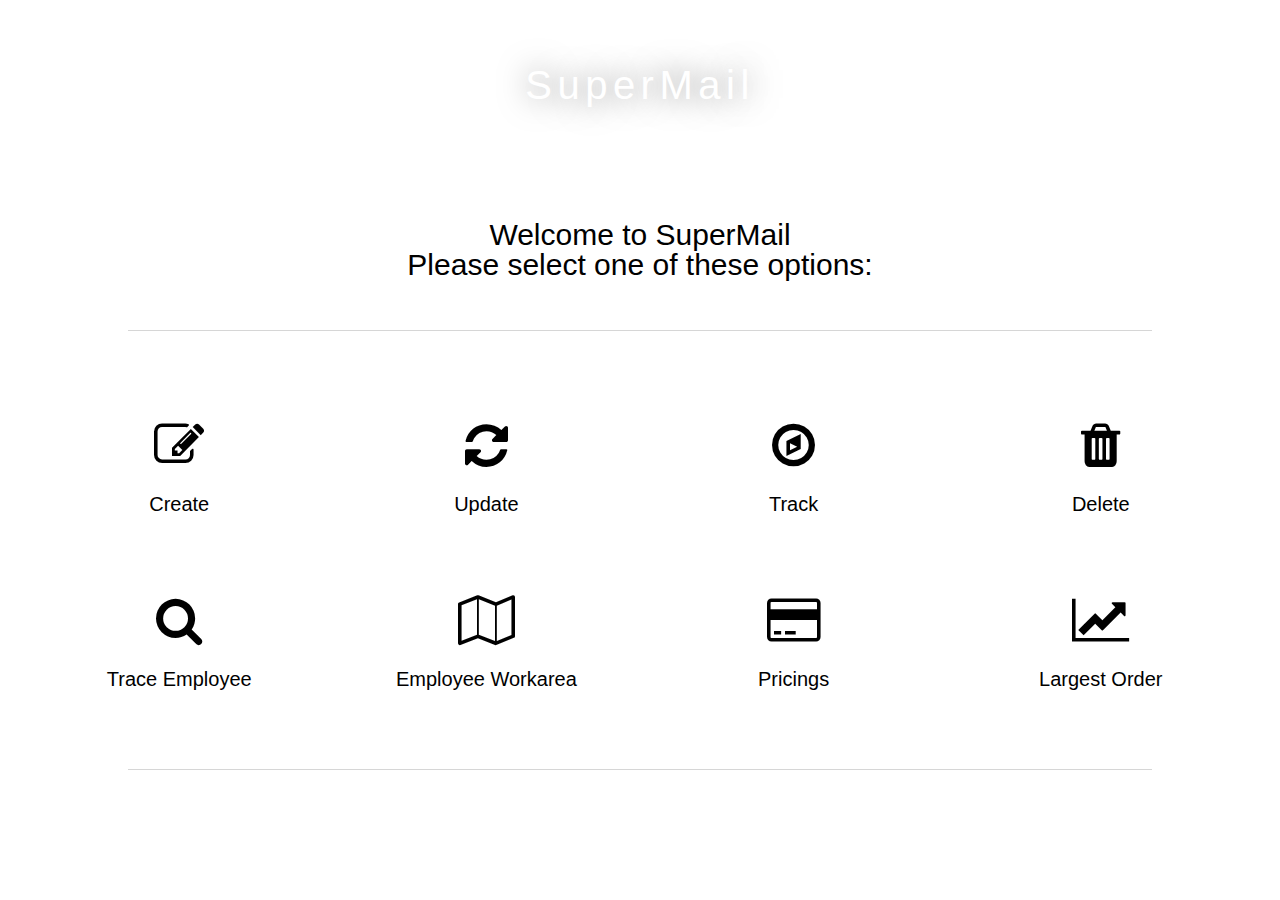
<file: index.html>
<!DOCTYPE html>
<html>
<head>
    <meta charset="utf-8">
    <title>SuperMail - your super mail</title>
    <link rel="stylesheet" type="text/css" href="style/all.css">
    <link rel="stylesheet" href="https://cdnjs.cloudflare.com/ajax/libs/font-awesome/4.7.0/css/font-awesome.min.css">
</head>

<body>

<div class="headingBanner">
    <div class="heading">
        <h1>SuperMail</h1>
    </div>
</div>

<div class="headingTitle">
    <h2>Welcome to SuperMail<h2>Please select one of these options:</h2>
</div>

<div class="divider" style="margin-bottom: 3%;">

    </div>


<div class="itemWrapper">


        <div class="grid-item">
    <button class="btm-space" type="submit" onclick="window.location.href='createorder.html'">
        <div class="itemIcon"><i class="fa fa-pencil-square-o"></i></div><br>Create</button>
    </div>

    <div class="grid-item">
    <button class="btm-space" type="submit" onclick="window.location.href='update.html'">
    <div class="itemIcon"><i class="fa fa-refresh" aria-hidden="true"></i></div><br>Update</button>
    </div>

    <div class="grid-item">
    <button class="btm-space" type="submit" onclick="window.location.href='tracking.html'">
    <div class="itemIcon"><i class="fa fa-compass" aria-hidden="true"></i></div><br>Track</button>
    </div>

    <div class="grid-item">
    <button class="btm-space" type="submit" onclick="window.location.href='delete.html'">
        <div class="itemIcon"><i class="fa fa-trash" aria-hidden="true"></i></div><br>Delete</button>
    </div>

    <div class="grid-item">
    <button class="btm-space" type="submit" onclick="window.location.href='traceemployee.html'">
    <div class="itemIcon"><i class="fa fa-search" aria-hidden="true"></i></div><br>Trace Employee</button>
    </div>

    <div class="grid-item">
    <button class="btm-space" type="submit" onclick="window.location.href='employeeworkarea.php'">
        <div class="itemIcon"><i class="fa fa-map-o" aria-hidden="true"></i></div><br>Employee Workarea</button>
    </div>
    
    <div class="grid-item">
    <button class="btm-space" type="submit" onclick="window.location.href='pricings.php'">
    <div class="itemIcon"><i class="fa fa-credit-card" aria-hidden="true"></i></div><br>Pricings</button>
    </div>
   
   <div class="grid-item"> 
    <button class="btm-space" type="submit" onclick="window.location.href='largestorder.php'">
        <div class="itemIcon"><i class="fa fa-line-chart" aria-hidden="true"></i></div><br>Largest Order</button>
</div>
</div>

<div class="divider">

    </div>
</body>

</html>
</file>
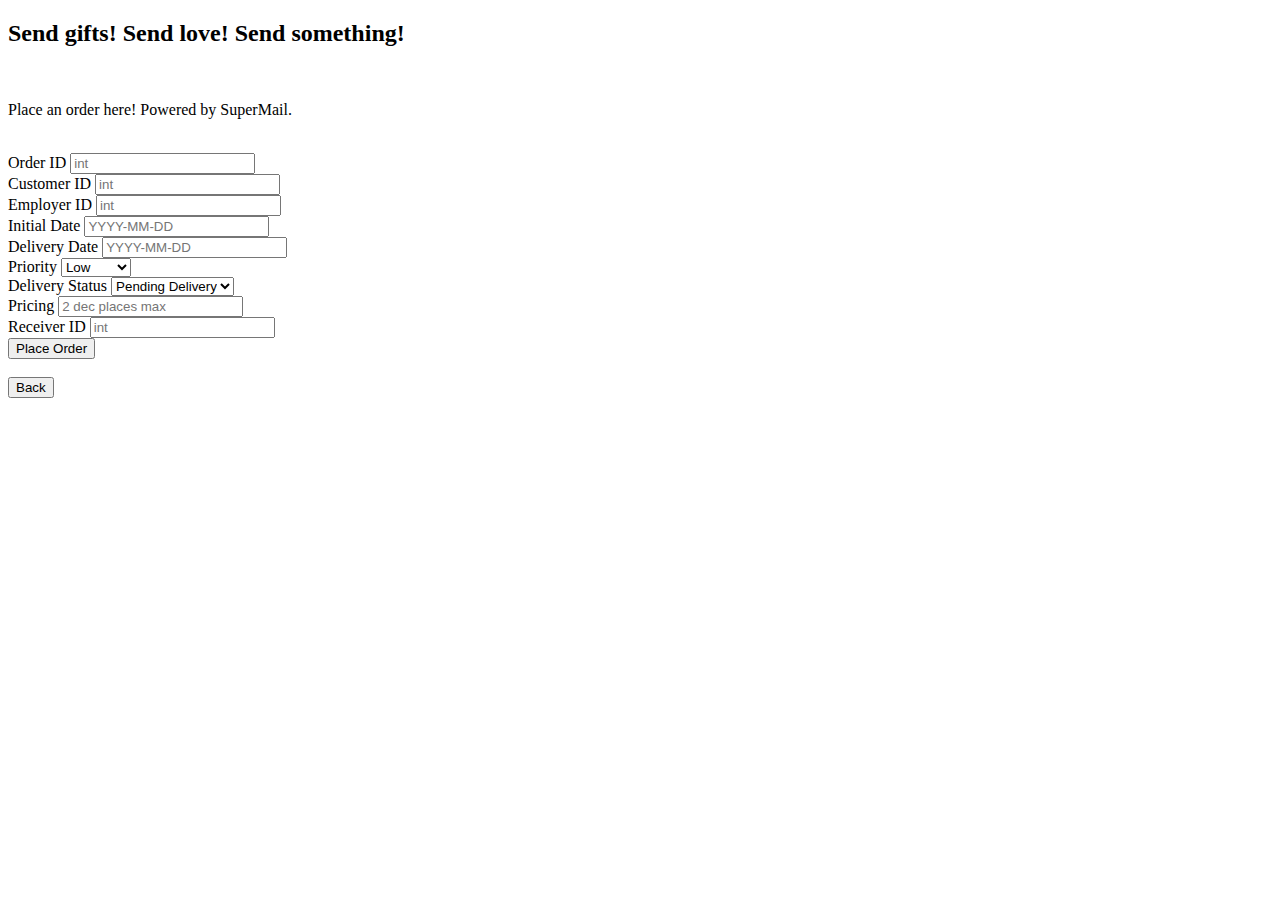
<file: createorder.html>
<!doctype html>

<html>
<style>
    .btm-space {
       margin-bottom: 30px;
    }
</style>

<head>
    <meta charset="utf-8">
    <title>Place your order - SuperMail</title>
</head>


<body>
    <h2>Send gifts! Send love! Send something!</h2>
    <br>
    <p>Place an order here! Powered by SuperMail.</p>
    <br>

    <form action="createorder.php" method="post"> 
        <label>Order ID </label>
        <input name="order_id" type="text" placeholder="int">
        <br>
        <label>Customer ID </label>
        <input name="customer_id" type="text" placeholder="int">
        <br>
        <label>Employer ID </label>
        <input name="eid" type="text" placeholder="int">
        <br>
        <label>Initial Date </label>
        <input name="initial_date" type="text" placeholder="YYYY-MM-DD">
        <br>
        <label>Delivery Date </label>
        <input name="delivery_date" type="text" placeholder="YYYY-MM-DD">
        <br>
        <label>Priority </label>
        <select name="priority">
            <option value = 'low' selected>Low</option>
            <option value = 'medium' >Medium</option>
            <option value = 'high' >High</option>
        </select>
        <br>
        <label>Delivery Status </label>
        <select name="delivery_status">
            <option value = 'pending' selected>Pending Delivery</option>
            <option value = 'enroute' >Enroute</option>
            <option value = 'delivered' >Delivered</option>
        </select>
        <br>
        <label>Pricing </label>
        <input name="pricing" type="text" placeholder="2 dec places max">
        <br>
        <label>Receiver ID </label>
        <input name="receiver_id" type="text" placeholder="int">
        <br>
        <input type="submit" value="Place Order">
    </form>
    <br>

    <form action="index.html" method="post">
        <input type="submit" value="Back">
    </form>

</body>

</html>
</file>
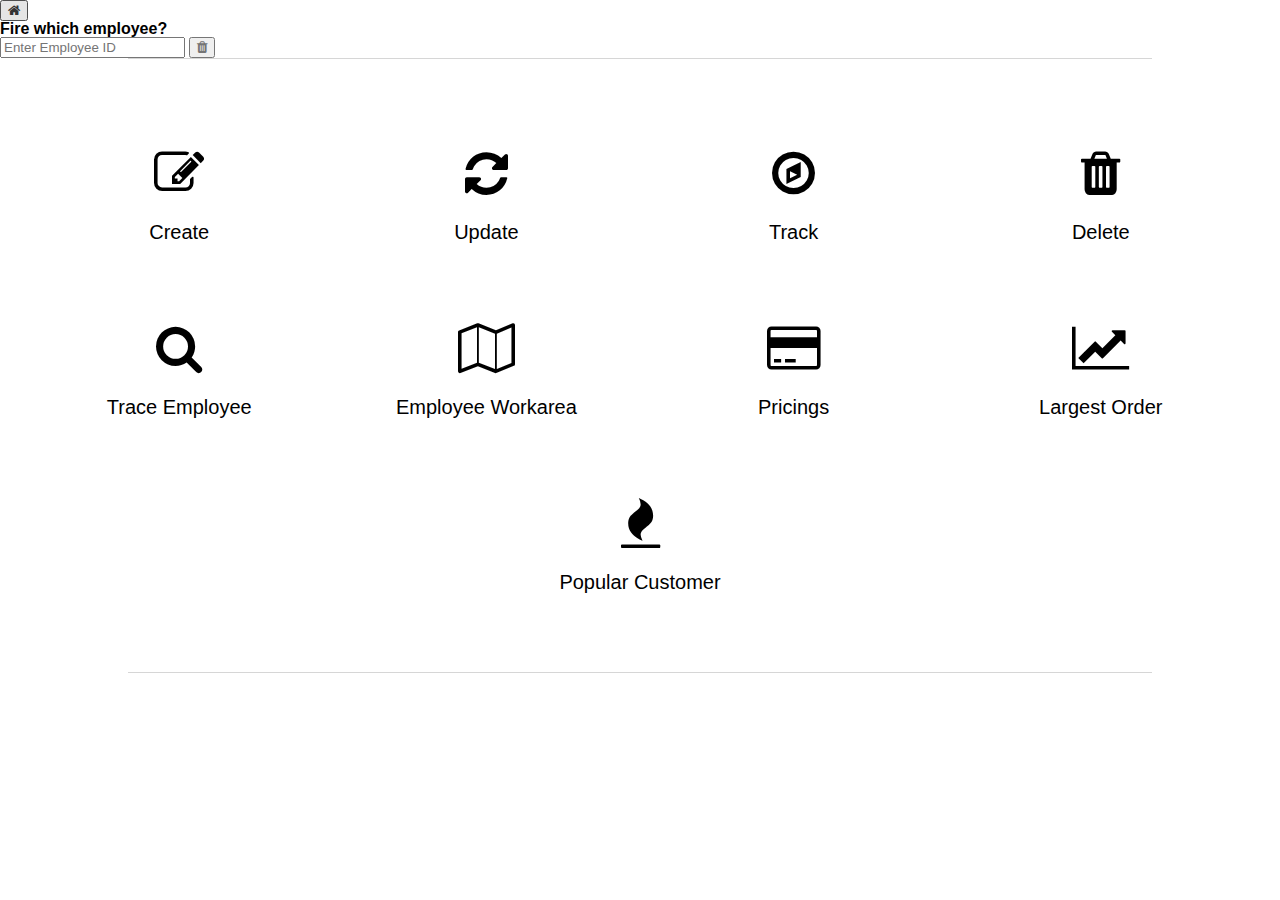
<file: delete.html>
<!DOCTYPE html>
<html>
<head>
    <meta charset="utf-8">
    <title>Delete Employee - SuperMail</title>
    <link rel="stylesheet" type="text/css" href="style/all.css">
    <link rel="stylesheet" href="https://cdnjs.cloudflare.com/ajax/libs/font-awesome/4.7.0/css/font-awesome.min.css">
</head>

<body>

<div class="headingBanner-delete">
    <form action="index.html" method="post">
        <button class="home-btn" type="submit" value="Back" ><i style="color: #333;" class="fa fa-home" aria-hidden="true" ></i></button>
<!--         <input type="submit" value="Back"> -->
    </form>
    <div class="headingTitle-delete">
    <h1>Fire which employee?</h1>
    </div>

    <form action="delete.php" method="post"> 
        <div class="searchWrapper">
<!--         <label>Which employee do you want to delete?</label> -->
        <input class="searchInput" name="eid" type="text" placeholder="Enter Employee ID">
<!--         <input type="submit" value="Delete"> -->
        <button class="search-btn" type="submit" value="Delete"><i class="fa fa-trash" style="color: #757575;"></i></button>

    </div>
    </form>
</div>


<div class="divider" style="margin-bottom: 3%;">

    </div>

<div class="itemWrapper">

    <div class="grid-item">
    <button class="btm-space" type="submit" onclick="window.location.href='createorder.html'">
    <div class="itemIcon"><i class="fa fa-pencil-square-o"></i></div><br>Create</button>
    </div>

    <div class="grid-item">
    <button class="btm-space" type="submit" onclick="window.location.href='update.html'">
    <div class="itemIcon"><i class="fa fa-refresh" aria-hidden="true"></i></div><br>Update</button>
    </div>

    <div class="grid-item">
    <button class="btm-space" type="submit" onclick="window.location.href='tracking.html'">
    <div class="itemIcon"><i class="fa fa-compass" aria-hidden="true"></i></div><br>Track</button>
    </div>

    <div class="grid-item">
    <button class="btm-space" type="submit" onclick="window.location.href='delete.html'">
    <div class="itemIcon"><i class="fa fa-trash" aria-hidden="true"></i></div><br>Delete</button>
    </div>

    <div class="grid-item">
    <button class="btm-space" type="submit" onclick="window.location.href='traceemployee.html'">
    <div class="itemIcon"><i class="fa fa-search" aria-hidden="true"></i></div><br>Trace Employee</button>
    </div>

    <div class="grid-item">
    <button class="btm-space" type="submit" onclick="window.location.href='employeeworkarea.php'">
    <div class="itemIcon"><i class="fa fa-map-o" aria-hidden="true"></i></div><br>Employee Workarea</button>
    </div>
    
    <div class="grid-item">
    <button class="btm-space" type="submit" onclick="window.location.href='pricings.php'">
    <div class="itemIcon"><i class="fa fa-credit-card" aria-hidden="true"></i></div><br>Pricings</button>
    </div>
   
    <div class="grid-item"> 
    <button class="btm-space" type="submit" onclick="window.location.href='largestorder.php'">
    <div class="itemIcon"><i class="fa fa-line-chart" aria-hidden="true"></i></div><br>Largest Order</button>
    </div>

    <div class="grid-item"> 
    <button class="btm-space" type="submit" onclick="window.location.href='popularcustomer.php'">
    <div class="itemIcon"><i class="fa fa-fire" aria-hidden="true"></i></div><br>Popular Customer</button>
    </div>

</div>

<div class="divider" style="margin-bottom: 3%;">
</div>

</body>

</html>
</file>
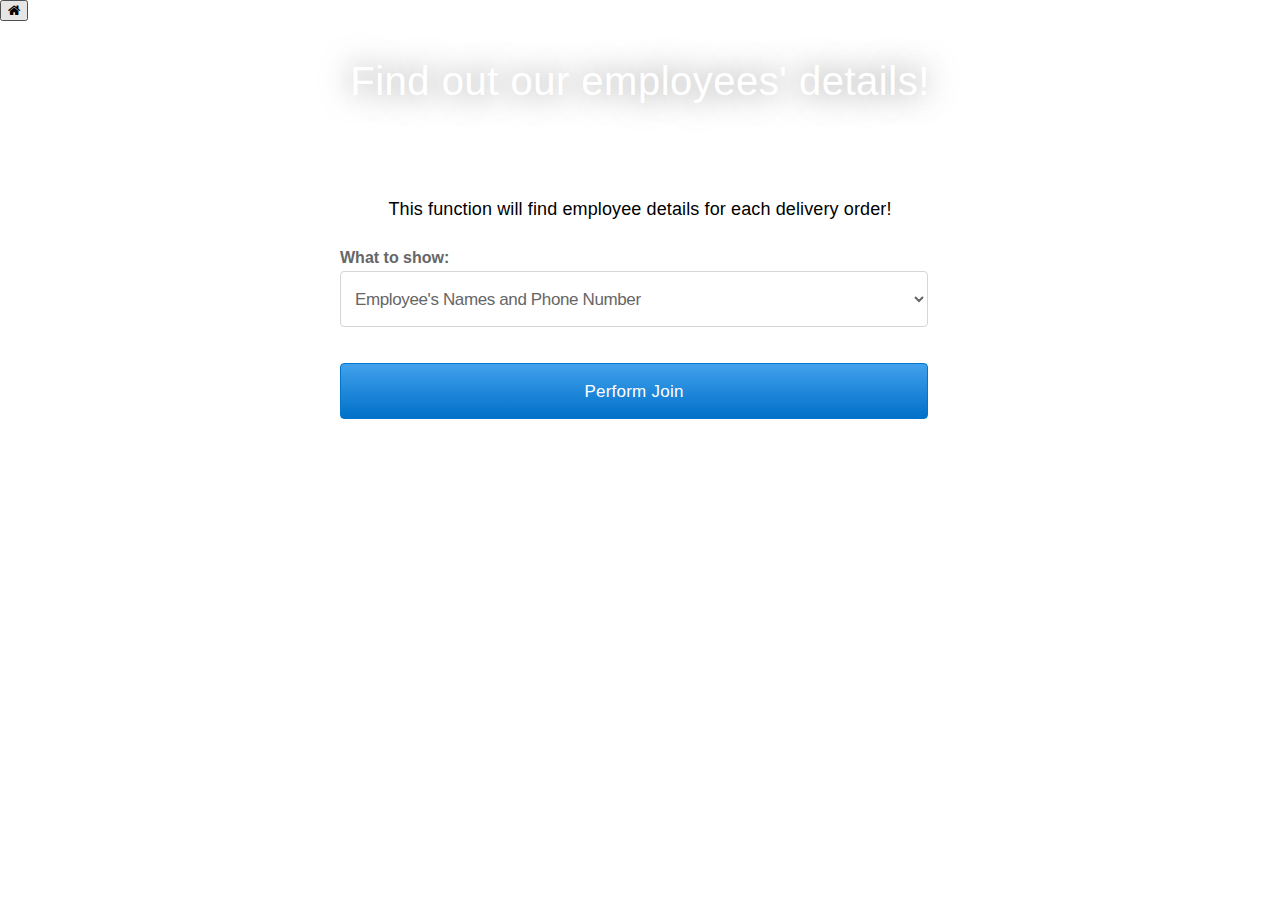
<file: join.html>
<!DOCTYPE html>
<html>

<head>
    <meta charset="utf-8">
    <title>Employee Details - SuperMail</title>
    <link rel="stylesheet" type="text/css" href="style/all.css">
    <link rel="stylesheet" href="https://cdnjs.cloudflare.com/ajax/libs/font-awesome/4.7.0/css/font-awesome.min.css">
</head>


<body>

    <div class="headingBanner-update">

        <form action="index.html" method="post">
            <button class="home-btn" type="submit" value="Back"><i class="fa fa-home" aria-hidden="true" ></i></button>
            <!-- <input type="submit" value="Back"> -->

            <div class="headingTitle-update">
                <h1>Find out our employees' details!</h1>
            </div>
        </form>

    </div>

    <div class="text-link-wrapper">
        <div class="intro-text">
            This function will find employee details for each delivery order!
        </div>

    </div>

    <div class="updateOrder">
        <form action="join.php" method="post"> 

            <div class="updateDropdown">
                <br>
                <br>
                <h3>What to show:</h3>
                <select name = 'drop_down'>
                    <option value = 'employee' selected>Employee's Names and Phone Number</option>
                    <option value = 'employeeworkarea' >Employee's Work Area</option>
                </select>
            </div>

            <div class="update-btn">
                <input type="submit" value="Perform Join">
            </div>
        </form>
    </div>

</body>

</html>
</file>
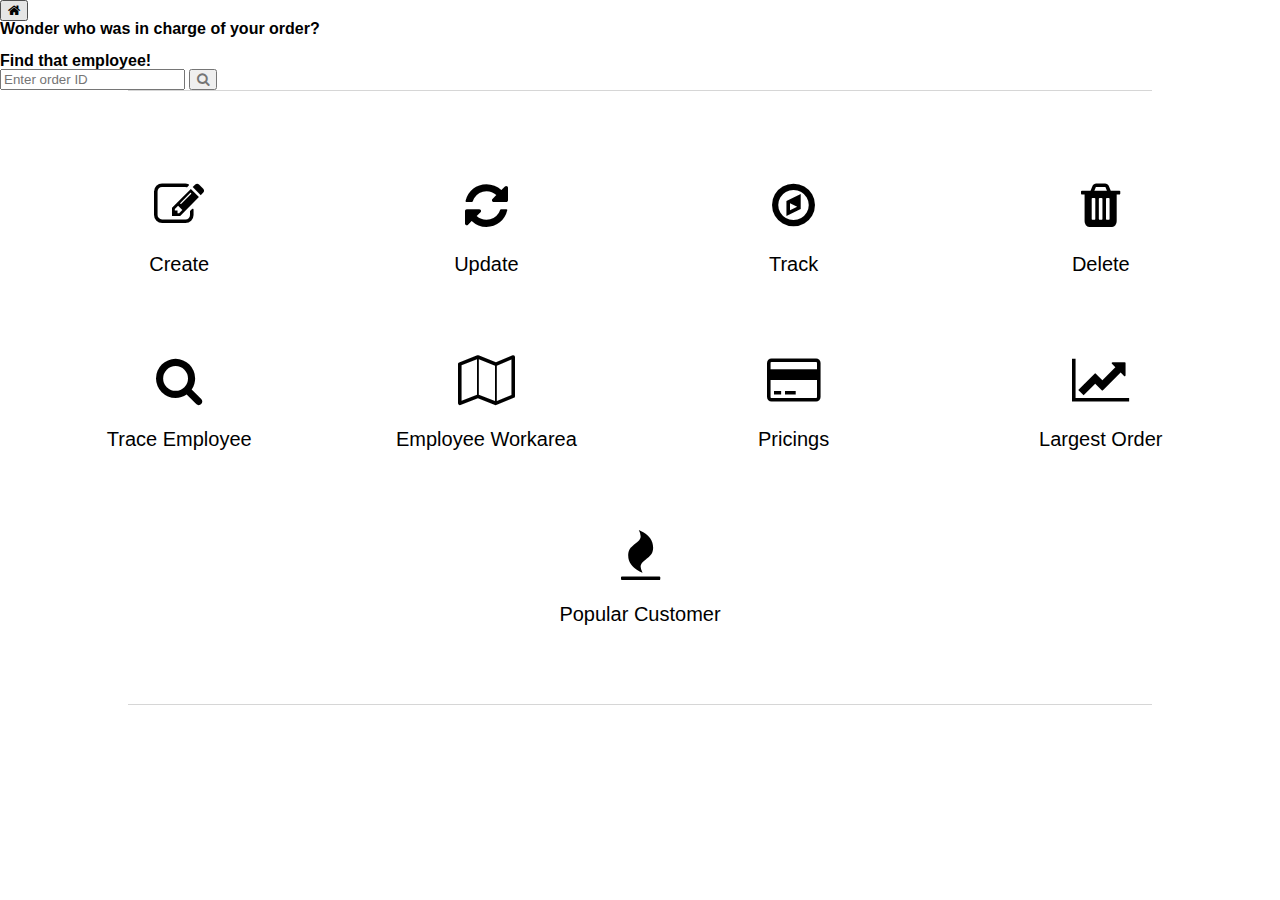
<file: traceemployee.html>
<!DOCTYPE html>
<html>
<head>
    <meta charset="utf-8">
    <title>Trace Employee - SuperMail</title>
    <link rel="stylesheet" type="text/css" href="style/all.css">
    <link rel="stylesheet" href="https://cdnjs.cloudflare.com/ajax/libs/font-awesome/4.7.0/css/font-awesome.min.css">
</head>

<body>

    <div class="headingBanner-trace">
        <form action="index.html" method="post">
        <button class="home-btn" type="submit" value="Back" ><i class="fa fa-home" aria-hidden="true" ></i></button>
        <!--       <input type="submit" value="Back"> -->
        </form>

        <div class="headingTitle-trace">
        <h1>
            Wonder who was in charge of your order? 
            <br> 
            <br>
            Find that employee!
        </h1>
        </div>

        <div class="searchWrapper">
            <form action="traceemployee.php" method="post"> 
            <!--         <label>Enter your Order ID</label> -->
        
            <input class="searchInput" name="order_id" type="text" placeholder="Enter order ID">
            <!--         <input type="submit" value="Search"> -->
            <button class="search-btn" type="submit" value="Search"><i class="fa fa-search" style="color: #757575;"></i></button>

            </form>
        </div>
    </div>

    <div class="divider" style="margin-bottom: 3%;">
    </div>

    <div class="itemWrapper">

        <div class="grid-item">
        <button class="btm-space" type="submit" onclick="window.location.href='createorder.html'">
        <div class="itemIcon"><i class="fa fa-pencil-square-o"></i></div><br>Create</button>
        </div>

        <div class="grid-item">
        <button class="btm-space" type="submit" onclick="window.location.href='update.html'">
        <div class="itemIcon"><i class="fa fa-refresh" aria-hidden="true"></i></div><br>Update</button>
        </div>

        <div class="grid-item">
        <button class="btm-space" type="submit" onclick="window.location.href='tracking.html'">
        <div class="itemIcon"><i class="fa fa-compass" aria-hidden="true"></i></div><br>Track</button>
        </div>

        <div class="grid-item">
        <button class="btm-space" type="submit" onclick="window.location.href='delete.html'">
        <div class="itemIcon"><i class="fa fa-trash" aria-hidden="true"></i></div><br>Delete</button>
        </div>

        <div class="grid-item">
        <button class="btm-space" type="submit" onclick="window.location.href='traceemployee.html'">
        <div class="itemIcon"><i class="fa fa-search" aria-hidden="true"></i></div><br>Trace Employee</button>
        </div>

        <div class="grid-item">
        <button class="btm-space" type="submit" onclick="window.location.href='employeeworkarea.php'">
        <div class="itemIcon"><i class="fa fa-map-o" aria-hidden="true"></i></div><br>Employee Workarea</button>
        </div>
        
        <div class="grid-item">
        <button class="btm-space" type="submit" onclick="window.location.href='pricings.php'">
        <div class="itemIcon"><i class="fa fa-credit-card" aria-hidden="true"></i></div><br>Pricings</button>
        </div>
    
        <div class="grid-item"> 
        <button class="btm-space" type="submit" onclick="window.location.href='largestorder.php'">
        <div class="itemIcon"><i class="fa fa-line-chart" aria-hidden="true"></i></div><br>Largest Order</button>
        </div>

        <div class="grid-item"> 
        <button class="btm-space" type="submit" onclick="window.location.href='popularcustomer.php'">
        <div class="itemIcon"><i class="fa fa-fire" aria-hidden="true"></i></div><br>Popular Customer</button>
        </div>
        
    </div>

    <div class="divider" style="margin-bottom: 3%;">
    </div>
    
</body>

</html>
</file>
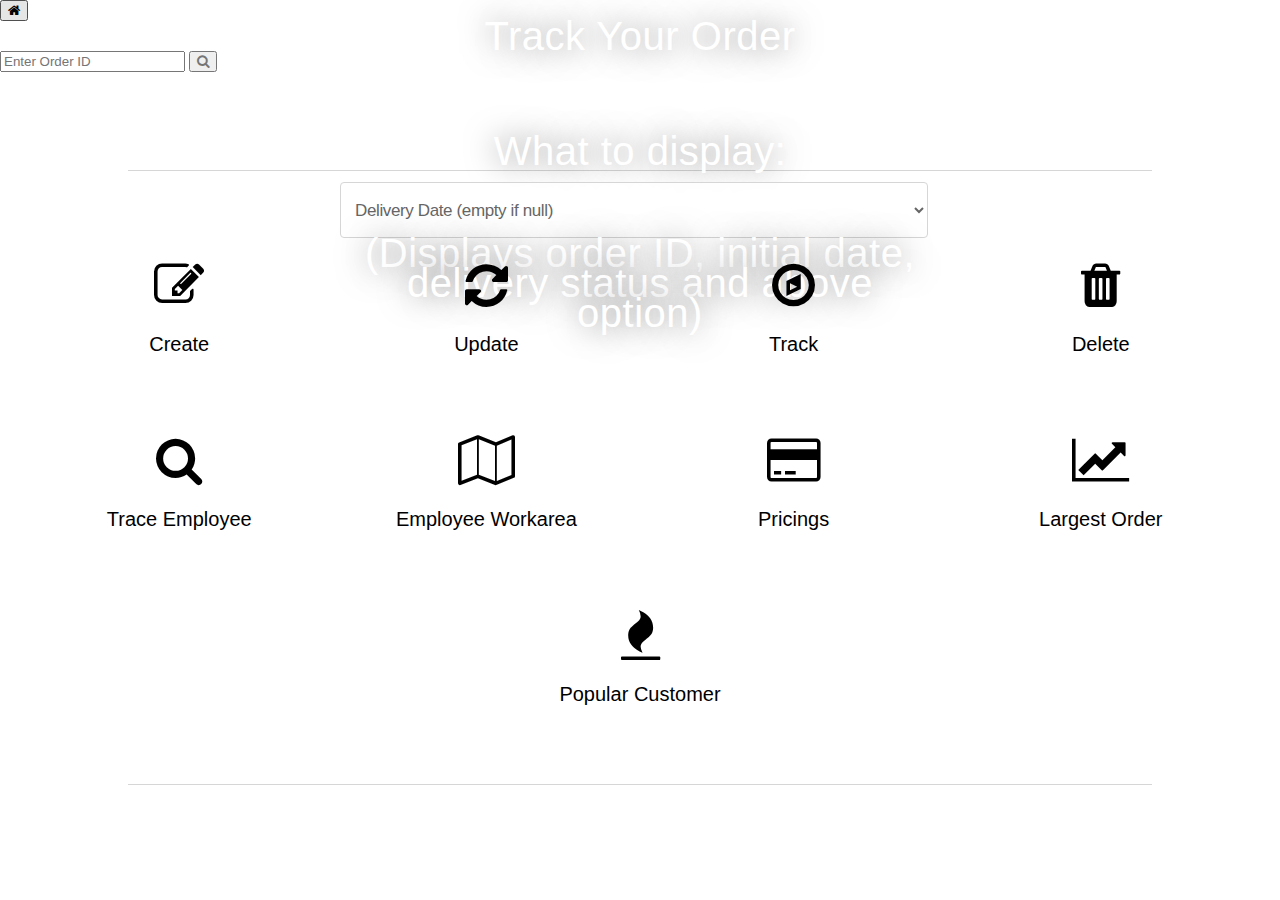
<file: tracking.html>
<!DOCTYPE html>
<html>

<head>
    <meta charset="utf-8">
    <title>Order Tracking - SuperMail</title>
    <link rel="stylesheet" type="text/css" href="style/all.css">
    <link rel="stylesheet" href="https://cdnjs.cloudflare.com/ajax/libs/font-awesome/4.7.0/css/font-awesome.min.css">
</head>


<body>

    <div class="headingBanner-tracking">

        <form action="index.html" method="post">
        <button class="home-btn" type="submit" value="Back"><i class="fa fa-home" aria-hidden="true" ></i></button>
        <!--         <input type="submit" value="Back"> -->
        </form>

        <div class="headingTitle-tracking">
            <h1>Track Your Order</h1>
        </div>

        <form action="tracking.php" method="post">

            <!-- first search box -->
            <div class="searchWrapper">
                <input class="searchInput" name="where_cols" type="text" placeholder="Enter Order ID">
                <button class="search-btn" type="submit" value="Search"><i class="fa fa-search" style="color: #757575;"></i></button>
            </div>

            <div class="updateOrder">
            <!-- second search box -->
                <div class="updateDropdown">
                    <br>
                    <br>
                    <br>
                    <br>
                    <h1>What to display: </h1>
                    <br>
                    <select name = 'cust_cols'>
                        <option value = 'delivery_date' selected>Delivery Date (empty if null)</option>
                        <option value = 'priority' >Priority</option>
                        <option value = 'pricing' >Pricing</option>
                    </select>
                    <br>
                    <h1>(Displays order ID, initial date, delivery status and above option)</h1>
                </div>
            </div>

        </form>

    </div>

    <div class="divider" style="margin-bottom: 3%;">
    </div>

    <div class="itemWrapper">

        <div class="grid-item">
        <button class="btm-space" type="submit" onclick="window.location.href='createorder.html'">
        <div class="itemIcon"><i class="fa fa-pencil-square-o"></i></div><br>Create</button>
        </div>

        <div class="grid-item">
        <button class="btm-space" type="submit" onclick="window.location.href='update.html'">
        <div class="itemIcon"><i class="fa fa-refresh" aria-hidden="true"></i></div><br>Update</button>
        </div>

        <div class="grid-item">
        <button class="btm-space" type="submit" onclick="window.location.href='tracking.html'">
        <div class="itemIcon"><i class="fa fa-compass" aria-hidden="true"></i></div><br>Track</button>
        </div>

        <div class="grid-item">
        <button class="btm-space" type="submit" onclick="window.location.href='delete.html'">
        <div class="itemIcon"><i class="fa fa-trash" aria-hidden="true"></i></div><br>Delete</button>
        </div>

        <div class="grid-item">
        <button class="btm-space" type="submit" onclick="window.location.href='traceemployee.html'">
        <div class="itemIcon"><i class="fa fa-search" aria-hidden="true"></i></div><br>Trace Employee</button>
        </div>

        <div class="grid-item">
        <button class="btm-space" type="submit" onclick="window.location.href='employeeworkarea.php'">
        <div class="itemIcon"><i class="fa fa-map-o" aria-hidden="true"></i></div><br>Employee Workarea</button>
        </div>
        
        <div class="grid-item">
        <button class="btm-space" type="submit" onclick="window.location.href='pricings.php'">
        <div class="itemIcon"><i class="fa fa-credit-card" aria-hidden="true"></i></div><br>Pricings</button>
        </div>
    
        <div class="grid-item"> 
        <button class="btm-space" type="submit" onclick="window.location.href='largestorder.php'">
        <div class="itemIcon"><i class="fa fa-line-chart" aria-hidden="true"></i></div><br>Largest Order</button>
        </div>

        <div class="grid-item"> 
        <button class="btm-space" type="submit" onclick="window.location.href='popularcustomer.php'">
        <div class="itemIcon"><i class="fa fa-fire" aria-hidden="true"></i></div><br>Popular Customer</button>
        </div>
        
    </div>

    <div class="divider" style="margin-bottom: 3%;">
    </div>

</body>

</html>
</file>
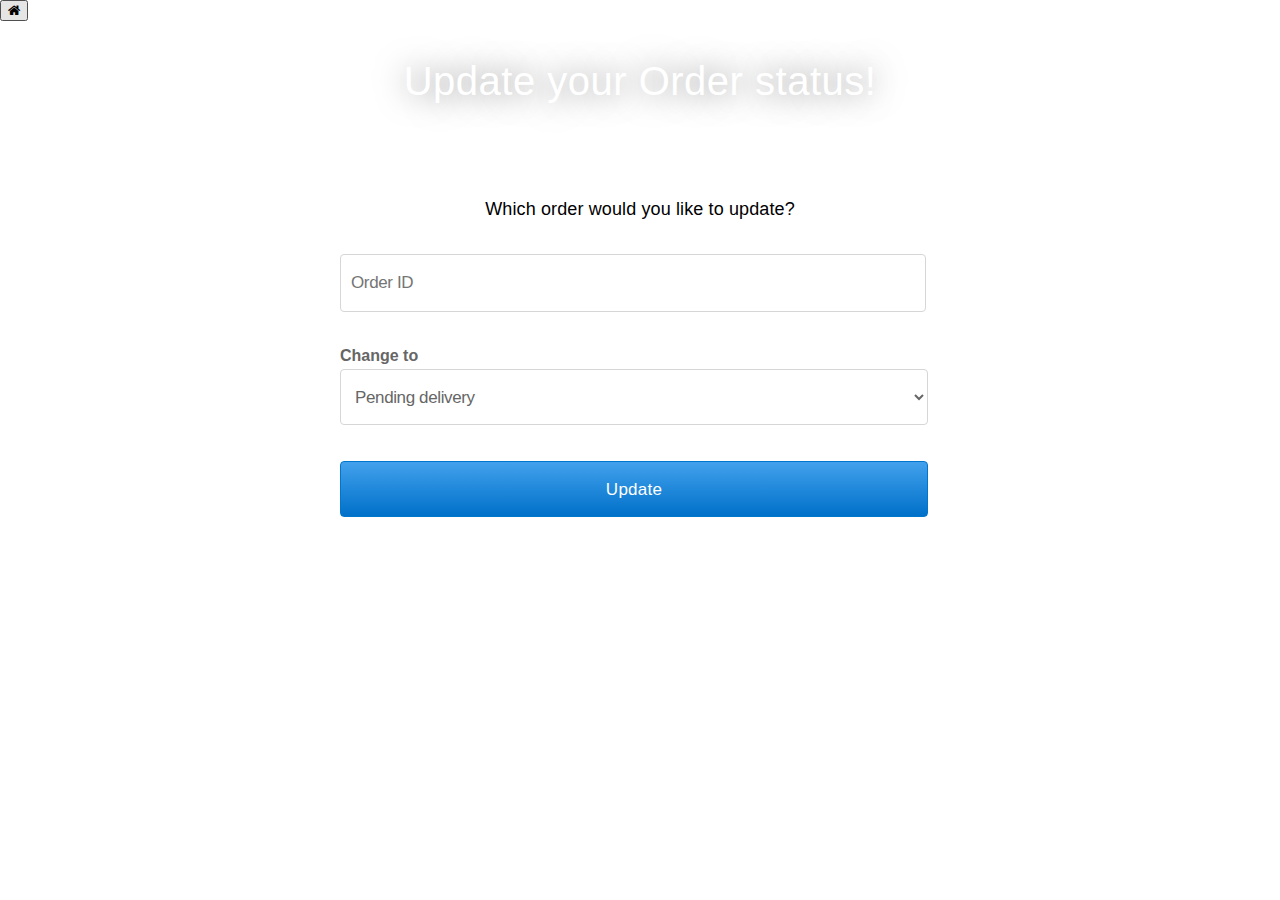
<file: update.html>
<!DOCTYPE html>
<html>

<head>
    <meta charset="utf-8">
    <title>Update - SuperMail</title>
    <link rel="stylesheet" type="text/css" href="style/all.css">
    <link rel="stylesheet" href="https://cdnjs.cloudflare.com/ajax/libs/font-awesome/4.7.0/css/font-awesome.min.css">
</head>


<body>

    <div class="headingBanner-update">

        <form action="index.html" method="post">
            <button class="home-btn" type="submit" value="Back"><i class="fa fa-home" aria-hidden="true" ></i></button>
            <!-- <input type="submit" value="Back"> -->

            <div class="headingTitle-update">
                <h1>Update your Order status!</h1>
            </div>
        </form>

    </div>

    <div class="text-link-wrapper">
        <div class="intro-text">
            Which order would you like to update? 
        </div>

        <!-- <div class="intro-link">
            Powered by SuperMail
            <a href="#" target="_blank"> < Go back</a>
        </div> -->

    </div>

    <div class="updateOrder">
        <form action="update.php" method="post"> 

        <div class="updateInput">
            <input name="order_ID" type="text" placeholder="Order ID">
        </div>

        <div class="updateDropdown">
            <h3>Change to</h3>
            <select name = 'drop_down'>
                <option value = 'pending' selected>Pending delivery</option>
                <option value = 'enroute' >Enroute</option>
                <option value = 'delivered' >Delivered</option>
            </select>
        </div>

        <div class="update-btn">
            <input type="submit" value="Update">
        </div>
        </form>
    </div>

</body>

</html>
</file>
<file: style/all.css>
@import url('reset/reset.css');
@import url('components/style.css');
@import url('components/createOrder.css');
@import url('components/update.css');
@import url('components/tracking.css');
</file>
